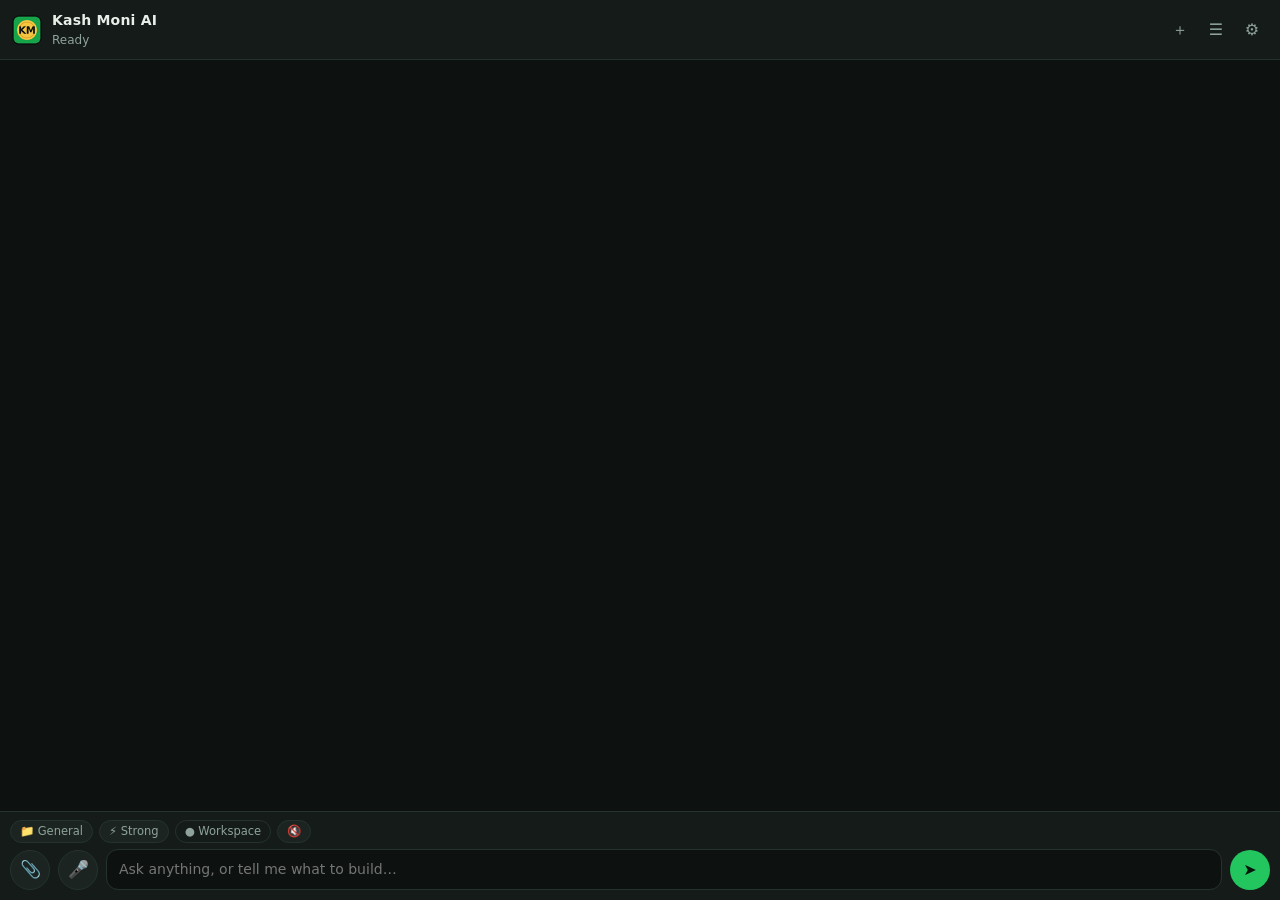
<file: pc/extension/sidepanel.html>
<!doctype html>
<html lang="en">
<head>
  <meta charset="utf-8">
  <meta name="viewport" content="width=device-width, initial-scale=1">
  <title>Kash Moni AI</title>
  <link rel="stylesheet" href="sidepanel.css">
</head>
<body>
  <header class="top">
    <div class="brand">
      <img src="icons/icon48.png" alt="">
      <div>
        <div class="name">Kash Moni AI</div>
        <div class="sub" id="status-line">Ready</div>
      </div>
    </div>
    <div class="top-actions">
      <button class="icon" id="btn-new" title="New chat">＋</button>
      <button class="icon" id="btn-history" title="Chat history">☰</button>
      <button class="icon" id="btn-settings" title="Settings">⚙</button>
    </div>
  </header>

  <div id="update-banner" class="update-banner hidden">⬆ A Kash Moni update is available. <button class="btn primary" data-upd-go="1" type="button">Install</button> <button class="icon" data-upd-x="1" type="button">✕</button></div>
  <main id="messages" class="messages"></main>

  <div id="confirm-bar" class="confirm hidden">
    <div id="confirm-text"></div>
    <div class="confirm-actions">
      <button id="confirm-no" class="btn ghost">Deny</button>
      <button id="confirm-yes" class="btn primary">Allow</button>
    </div>
  </div>

  <footer class="composer">
    <div class="chips">
      <button id="chip-project" class="chip" title="Project" type="button">📁 General</button>
      <button id="chip-model" class="chip" title="Model for this chat"></button>
      <label class="chip toggle" title="Use your strong model for this message (for big or hard jobs)">
        <input type="checkbox" id="strong"> ⚡ Strong
      </label>
      <span class="chip ghost" id="chip-helper" title="Workspace helper status">● Workspace</span>
      <span class="chip ghost" id="chip-cost" title="Cost of this chat"></span>
      <button class="chip" id="chip-speak" title="Read replies aloud" type="button">🔇</button>
    </div>
    <div id="attach-row" class="attach-row hidden"></div>
    <div class="input-row">
      <button id="btn-attach" class="attach" title="Attach images or files" type="button">📎</button>
      <button id="btn-mic" class="attach" title="Speak your message" type="button">🎤</button>
      <input type="file" id="file-input" multiple hidden>
      <textarea id="input" rows="1" placeholder="Ask anything, or tell me what to build…"></textarea>
      <button id="btn-send" class="send" title="Send (Enter)">➤</button>
    </div>
  </footer>

  <!-- 3D viewer -->
  <section id="view-3d" class="overlay viewer hidden">
    <div class="overlay-head"><h2 id="v3d-title">3D model</h2>
      <div class="row" style="margin:0">
        <button class="btn ghost" id="v3d-reset" type="button">Reset view</button>
        <button class="btn ghost" id="v3d-png" type="button">PNG</button>
        <button class="btn primary" id="v3d-glb" type="button">GLB</button>
        <button class="icon" data-close>✕</button>
      </div>
    </div>
    <div id="viewer-box" class="viewer-box"></div>
    <div class="hint">Drag to rotate · scroll or pinch to zoom · right-drag / two fingers to pan</div>
  </section>

  <!-- Full image -->
  <section id="view-img" class="overlay hidden" style="display:flex;align-items:center;justify-content:center;background:rgba(0,0,0,.92)">
    <img id="img-full" alt="" style="max-width:100%;max-height:100%;cursor:zoom-out">
  </section>

  <!-- Projects -->
  <section id="view-projects" class="overlay hidden">
    <div class="overlay-head"><h2>Projects</h2><button class="icon" data-close>✕</button></div>
    <div id="proj-list" class="history-list"></div>
    <div class="row" style="margin-top:10px"><button class="btn ghost" id="proj-manage" type="button">Manage projects…</button></div>
  </section>

  <!-- History -->
  <section id="view-history" class="overlay hidden">
    <div class="overlay-head"><h2>Chats</h2><button class="icon" data-close>✕</button></div>
    <input id="history-search" class="field" placeholder="Search chats…">
    <label class="hint" style="display:block;margin-top:6px"><input type="checkbox" id="history-all"> Show chats from all projects</label>
    <div id="history-list" class="history-list"></div>
  </section>

  <!-- Settings -->
  <section id="view-settings" class="overlay hidden">
    <div class="overlay-head"><h2>Settings</h2><button class="icon" data-close>✕</button></div>
    <div class="form">
      <h3>OpenRouter</h3>
      <label>API key<input id="s-apiKey" class="field" type="password" placeholder="sk-or-v1-…" autocomplete="off"></label>
      <label>Main model<input id="s-model" class="field" list="model-list" placeholder="deepseek/deepseek-v4.1-flash"></label>
      <label>Strong model (⚡ button)<input id="s-strongModel" class="field" list="model-list" placeholder="pick a stronger model for big jobs"></label>
      <datalist id="model-list"></datalist>
      <div class="row">
        <button class="btn ghost" id="s-load-models">Load model list</button>
        <button class="btn ghost" id="s-test-key">Test key & balance</button>
      </div>
      <div class="hint" id="s-key-result"></div>
      <label>Thinking effort
        <select id="s-reasoning" class="field">
          <option value="default">Model default</option>
          <option value="low">Low (faster, cheaper)</option>
          <option value="medium">Medium</option>
          <option value="high">High (smarter, slower)</option>
        </select>
      </label>

      <h3>Images</h3>
      <label>Image model<input id="s-imageModel" class="field" placeholder="google/gemini-3.1-flash-image"></label>
      <div class="hint">Used for "make an image…" requests. Others: x-ai/grok-imagine-image-2.0, openai/gpt-image-2, black-forest-labs/flux.2-pro</div>

      <h3>Workspace helper</h3>
      <label>Address<input id="s-helperUrl" class="field" placeholder="http://127.0.0.1:8765"></label>
      <label>Token<input id="s-helperToken" class="field" type="password" placeholder="printed when the helper starts" autocomplete="off"></label>
      <div class="row"><button class="btn ghost" id="s-test-helper">Test helper</button></div>
      <div class="hint" id="s-helper-result"></div>


      <h3>Connections</h3>
      <div class="hint">Link services with an API token. Kash Moni can then use them (e.g. create GitHub repos, push code, deploy). Tokens stay on this device and are never shown to the AI.</div>
      <div id="conn-list"></div>
      <div class="row">
        <select id="conn-preset" class="field" style="flex:1;margin-top:0">
          <option value="github">GitHub</option>
          <option value="vercel">Vercel</option>
          <option value="netlify">Netlify</option>
          <option value="supabase">Supabase</option>
          <option value="cloudflare">Cloudflare</option>
          <option value="telegram">Telegram bot</option>
          <option value="custom">Other (custom API)</option>
        </select>
        <button class="btn ghost" id="conn-add">Add</button>
      </div>
      <div id="conn-form" class="conn-form hidden">
        <label>Name<input id="c-name" class="field"></label>
        <label>API base URL<input id="c-baseUrl" class="field" placeholder="https://api.example.com"></label>
        <label>Token<input id="c-token" class="field" type="password" autocomplete="off"></label>
        <div class="hint" id="c-help"></div>
        <details><summary class="hint" style="cursor:pointer">Advanced</summary>
          <label>Auth header (or URL if the token goes in the URL as {token})<input id="c-headerName" class="field" placeholder="Authorization"></label>
          <label>Header prefix<input id="c-headerPrefix" class="field" placeholder="Bearer "></label>
          <label>Also give workspace commands this env var (comma-separated)<input id="c-envVar" class="field" placeholder="GITHUB_TOKEN"></label>
          <label>Notes for the AI<input id="c-notes" class="field"></label>
        </details>
        <div class="row"><button class="btn primary" id="conn-save">Save connection</button><button class="btn ghost" id="conn-test">Test</button><button class="btn ghost" id="conn-cancel">Cancel</button></div>
        <div class="hint" id="c-result"></div>
      </div>
      <h3 id="pj-section">Projects</h3>
      <div id="pj-list"></div>
      <div class="row"><button class="btn ghost" id="pj-add" type="button">Add project</button></div>
      <div id="pj-form" class="conn-form hidden">
        <label>Name<input id="pj-name" class="field" placeholder="e.g. Bakery app"></label>
        <label>Workspace folder<input id="pj-folder" class="field" placeholder="e.g. bakery-app"></label>
        <label>Instructions for this project<textarea id="pj-instr" class="field" rows="3" placeholder="e.g. Use React + Tailwind. Brand colour #E07A1F."></textarea></label>
        <div class="row"><button class="btn primary" id="pj-save" type="button">Save project</button><button class="btn ghost" id="pj-cancel" type="button">Cancel</button></div>
      </div>

      <h3>Memory</h3>
      <label>Long-term memory
        <select id="s-memoryOn" class="field">
          <option value="on">On - remember things between chats</option>
          <option value="off">Off</option>
        </select>
      </label>
      <div id="mem-list"></div>
      <div class="row"><input id="mem-new" class="field" placeholder="Add something for it to remember…" style="flex:1;margin-top:0"><button class="btn ghost" id="mem-add" type="button">Add</button></div>

      <h3>Spending</h3>
      <div id="usage-box"></div>
      <label>Daily budget in $ (0 = no limit)<input id="s-dailyBudget" class="field" inputmode="decimal"></label>
      <label>Monthly budget in $ (0 = no limit)<input id="s-monthlyBudget" class="field" inputmode="decimal"></label>
      <label>Ask me every time a task costs another $… (0 = never)<input id="s-taskWarn" class="field" inputmode="decimal"></label>

      <h3>Reliability</h3>
      <label>Fallback model (used when the main model fails or is overloaded)<input id="s-fallbackModel" class="field" list="model-list" placeholder="deepseek/deepseek-v4-pro"></label>
      <label>Summarise long chats after about … tokens<input id="s-compactAt" class="field" inputmode="numeric" placeholder="60000"></label>

      <h3>Web search</h3>
      <label>Search engine
        <select id="s-searchProvider" class="field">
          <option value="duckduckgo">DuckDuckGo (free, no key)</option>
          <option value="brave">Brave Search API (free key at brave.com/search/api)</option>
          <option value="tavily">Tavily (free key at tavily.com)</option>
        </select>
      </label>
      <label>Search API key<input id="s-searchKey" class="field" type="password" autocomplete="off"></label>

      <h3>Updates</h3>
      <label>Update from GitHub repo<input id="s-updateRepo" class="field" placeholder="owner/repo"></label>
      <div class="row">
        <button class="btn ghost" id="upd-check" type="button">Check for updates</button>
        <button class="btn primary" id="upd-install" type="button" disabled>Install update</button>
        <button class="btn ghost" id="upd-rollback" type="button">Undo last update</button>
      </div>
      <div class="hint" id="upd-result"></div>
      <div class="hint">To change Kash Moni itself, just ask it in chat (e.g. "add a button that…"). It edits its own code on GitHub; then install the update here.</div>

      <h3>Backup</h3>
      <label class="hint" style="display:block"><input type="checkbox" id="bk-keys"> Include API keys and tokens</label>
      <div class="row">
        <button class="btn ghost" id="bk-export" type="button">Save backup file</button>
        <button class="btn ghost" id="bk-import" type="button">Restore from file</button>
        <input type="file" id="bk-file" accept=".json,application/json" hidden>
      </div>
      <div class="row">
        <button class="btn ghost" id="bk-gh-save" type="button">Back up to GitHub</button>
        <button class="btn ghost" id="bk-gh-restore" type="button">Restore from GitHub</button>
      </div>
      <div class="hint" id="bk-result">GitHub backups go to a private repo "kashmoni-backup" (needs the GitHub connection).</div>

      <h3>Behaviour</h3>
      <label>Ask before actions
        <select id="s-confirmMode" class="field">
          <option value="never">Never ask - full permission</option>
          <option value="risky">Only risky ones (pay, send, delete, submit…)</option>
          <option value="always">Every action</option>
        </select>
      </label>
      <label>Max steps per task<input id="s-maxSteps" class="field" type="number" min="5" max="200"></label>
      <label>Custom instructions<textarea id="s-customInstructions" class="field" rows="4" placeholder="e.g. Call me Kash. Prefer Python. Explain simply."></textarea></label>
      <div class="row">
        <button class="btn primary" id="s-save">Save</button>
        <button class="btn ghost danger" id="s-clear">Delete all chats</button>
      </div>
      <div class="hint">Your key and chats are stored only in this browser.</div>
    </div>
  </section>

  <script type="module" src="sidepanel.js"></script>
</body>
</html>
</file>
<file: pc/extension/sidepanel.css>
:root {
  --bg: #0d1210;
  --panel: #141b18;
  --panel2: #1b2420;
  --line: #26332d;
  --text: #e8efe9;
  --muted: #8fa39a;
  --green: #22c55e;
  --green-d: #16a34a;
  --gold: #f5c542;
  --red: #ef4444;
  --radius: 12px;
  color-scheme: dark;
}
* { box-sizing: border-box; }
html, body { height: 100%; margin: 0; }
body {
  background: var(--bg); color: var(--text);
  font: 14px/1.5 system-ui, -apple-system, "Segoe UI", Roboto, Ubuntu, sans-serif;
  display: flex; flex-direction: column; overflow: hidden;
}
button { font: inherit; color: inherit; cursor: pointer; }
.hidden { display: none !important; }

/* header */
.top { display: flex; align-items: center; justify-content: space-between; padding: 10px 12px; border-bottom: 1px solid var(--line); background: var(--panel); }
.brand { display: flex; gap: 10px; align-items: center; min-width: 0; }
.brand img { width: 30px; height: 30px; border-radius: 8px; }
.brand .name { font-weight: 700; letter-spacing: .2px; }
.brand .sub { font-size: 12px; color: var(--muted); white-space: nowrap; overflow: hidden; text-overflow: ellipsis; max-width: 220px; }
.top-actions { display: flex; gap: 4px; }
.icon { background: transparent; border: 1px solid transparent; border-radius: 8px; width: 32px; height: 32px; font-size: 16px; color: var(--muted); }
.icon:hover { background: var(--panel2); color: var(--text); border-color: var(--line); }

/* messages */
.messages { flex: 1; overflow-y: auto; padding: 14px 12px 8px; display: flex; flex-direction: column; gap: 10px; }
.msg { max-width: 100%; word-wrap: break-word; overflow-wrap: anywhere; }
.msg.user { align-self: flex-end; background: var(--green-d); color: #fff; padding: 8px 12px; border-radius: 14px 14px 4px 14px; max-width: 88%; white-space: pre-wrap; }
.msg.ai { align-self: stretch; }
.msg.ai p { margin: 0 0 8px; }
.msg.ai p:last-child { margin-bottom: 0; }
.msg.ai h3, .msg.ai h4, .msg.ai h5 { margin: 10px 0 6px; font-size: 15px; }
.msg.ai ul, .msg.ai ol { margin: 4px 0 8px; padding-left: 20px; }
.msg.ai li.sub { margin-left: 16px; }
.msg.ai a { color: var(--gold); }
.msg.ai blockquote { margin: 6px 0; padding: 4px 10px; border-left: 3px solid var(--green); color: var(--muted); }
.msg.ai hr { border: 0; border-top: 1px solid var(--line); }
code { background: var(--panel2); padding: 1px 5px; border-radius: 5px; font: 12.5px ui-monospace, "SFMono-Regular", Menlo, Consolas, monospace; }
.code { border: 1px solid var(--line); border-radius: 10px; margin: 8px 0; overflow: hidden; background: #0a0f0d; }
.code-head { display: flex; justify-content: space-between; align-items: center; padding: 4px 10px; font-size: 11px; color: var(--muted); background: var(--panel); }
.code-head .copy { background: none; border: 1px solid var(--line); border-radius: 6px; padding: 1px 8px; font-size: 11px; color: var(--muted); }
.code pre { margin: 0; padding: 10px; overflow-x: auto; }
.code pre code { background: none; padding: 0; white-space: pre; }
.table { overflow-x: auto; }
table { border-collapse: collapse; margin: 6px 0; font-size: 13px; }
th, td { border: 1px solid var(--line); padding: 4px 8px; text-align: left; }
.meta { font-size: 11px; color: var(--muted); margin-top: 4px; }

/* tool steps */
.step { border: 1px solid var(--line); border-radius: 10px; background: var(--panel); font-size: 12.5px; }
.step summary { list-style: none; padding: 6px 10px; display: flex; gap: 8px; align-items: center; cursor: pointer; color: var(--muted); }
.step summary::-webkit-details-marker { display: none; }
.step summary .nm { color: var(--text); font-weight: 600; }
.step summary .ar { overflow: hidden; text-overflow: ellipsis; white-space: nowrap; flex: 1; }
.step.err summary .dot { color: var(--red); }
.step .dot { color: var(--green); }
.step.pending .dot { color: var(--gold); animation: pulse 1s infinite; }
.step pre { margin: 0; padding: 8px 10px; border-top: 1px solid var(--line); max-height: 260px; overflow: auto; white-space: pre-wrap; font: 11.5px ui-monospace, Menlo, Consolas, monospace; color: #cfe0d6; }
.step img { max-width: 100%; display: block; border-top: 1px solid var(--line); }
@keyframes pulse { 50% { opacity: .3; } }

.welcome { margin: auto 0; text-align: center; color: var(--muted); padding: 20px 10px; }
.welcome img { width: 64px; height: 64px; border-radius: 16px; }
.welcome h1 { color: var(--text); font-size: 20px; margin: 10px 0 4px; }
.suggest { display: grid; gap: 8px; margin-top: 16px; text-align: left; }
.suggest button { background: var(--panel); border: 1px solid var(--line); border-radius: 10px; padding: 9px 12px; text-align: left; color: var(--text); }
.suggest button:hover { border-color: var(--green); }
.err-box { border: 1px solid #5b2323; background: #2a1414; color: #fecaca; border-radius: 10px; padding: 8px 12px; }

/* confirm */
.confirm { margin: 0 10px 8px; border: 1px solid var(--gold); background: #2a2410; border-radius: var(--radius); padding: 10px 12px; }
.confirm pre { white-space: pre-wrap; margin: 6px 0; }
.confirm-actions { display: flex; gap: 8px; justify-content: flex-end; margin-top: 8px; }

/* composer */
.composer { border-top: 1px solid var(--line); background: var(--panel); padding: 8px 10px 10px; }
.chips { display: flex; gap: 6px; flex-wrap: wrap; margin-bottom: 6px; align-items: center; }
.chip { font-size: 11.5px; border: 1px solid var(--line); background: var(--panel2); color: var(--muted); border-radius: 999px; padding: 2px 9px; max-width: 200px; overflow: hidden; text-overflow: ellipsis; white-space: nowrap; }
.chip.ghost { background: transparent; }
.chip.toggle { cursor: pointer; user-select: none; }
.chip.toggle input { display: none; }
.chip.toggle:has(input:checked) { border-color: var(--gold); color: var(--gold); }
#chip-helper.on { color: var(--green); }
#chip-helper.off { color: var(--muted); }
.input-row { display: flex; gap: 8px; align-items: flex-end; }
textarea#input { flex: 1; resize: none; max-height: 180px; background: var(--bg); color: var(--text); border: 1px solid var(--line); border-radius: var(--radius); padding: 9px 12px; font: inherit; outline: none; }
textarea#input:focus { border-color: var(--green); }
.send { width: 40px; height: 40px; border-radius: 50%; border: 0; background: var(--green); color: #04140a; font-size: 16px; font-weight: 700; flex: none; }
.send.stop { background: var(--red); color: #fff; }

/* overlays */
.overlay { position: fixed; inset: 0; background: var(--bg); z-index: 10; overflow-y: auto; padding: 12px; }
.overlay-head { display: flex; justify-content: space-between; align-items: center; }
.overlay h2 { margin: 4px 0 10px; font-size: 18px; }
.form h3 { margin: 18px 0 6px; font-size: 13px; color: var(--green); text-transform: uppercase; letter-spacing: .6px; }
.form label { display: block; font-size: 12.5px; color: var(--muted); margin-bottom: 10px; }
.field { width: 100%; margin-top: 4px; background: var(--panel); color: var(--text); border: 1px solid var(--line); border-radius: 9px; padding: 8px 10px; font: inherit; outline: none; }
.field:focus { border-color: var(--green); }
.row { display: flex; gap: 8px; flex-wrap: wrap; margin-bottom: 8px; }
.btn { border-radius: 9px; padding: 7px 14px; border: 1px solid var(--line); background: var(--panel2); }
.btn.primary { background: var(--green); color: #04140a; border-color: var(--green); font-weight: 600; }
.btn.ghost:hover { border-color: var(--green); }
.btn.danger { color: #fca5a5; }
.hint { font-size: 12px; color: var(--muted); margin-bottom: 8px; white-space: pre-wrap; }
.hint.ok { color: var(--green); }
.hint.bad { color: #fca5a5; }
.history-list { margin-top: 10px; display: flex; flex-direction: column; gap: 6px; }
.h-item { display: flex; align-items: center; gap: 8px; border: 1px solid var(--line); background: var(--panel); border-radius: 10px; padding: 8px 10px; cursor: pointer; }
.h-item.active { border-color: var(--green); }
.h-item .t { flex: 1; min-width: 0; }
.h-item .t div:first-child { white-space: nowrap; overflow: hidden; text-overflow: ellipsis; }
.h-item .d { font-size: 11px; color: var(--muted); }
.h-item button { background: none; border: 0; color: var(--muted); }
.h-item button:hover { color: var(--red); }

.chip:empty { display: none; }

/* ---- one live progress block per turn ---- */
.work { border: 1px solid var(--line); border-radius: 12px; background: var(--panel); font-size: 13px; }
.work > summary { list-style: none; display: flex; align-items: center; gap: 10px; padding: 9px 12px; cursor: pointer; color: var(--muted); }
.work > summary::-webkit-details-marker { display: none; }
.work .wl { flex: 1; min-width: 0; overflow: hidden; text-overflow: ellipsis; white-space: nowrap; }
.work.live .wl { color: var(--text); }
.work .wc { font-size: 11px; color: var(--muted); opacity: .8; }
.work .tick { color: var(--green); font-weight: 700; }
.spin { width: 14px; height: 14px; border-radius: 50%; border: 2px solid var(--line); border-top-color: var(--green); animation: spin .8s linear infinite; flex: none; }
@keyframes spin { to { transform: rotate(360deg); } }
.wbody { border-top: 1px solid var(--line); padding: 6px 8px 8px; display: flex; flex-direction: column; gap: 2px; max-height: 420px; overflow-y: auto; }
.wnote { color: var(--muted); font-size: 12.5px; padding: 4px 6px; }
.wnote p { margin: 0; }
.wstep > summary { list-style: none; padding: 3px 6px; border-radius: 6px; cursor: pointer; color: var(--text); white-space: nowrap; overflow: hidden; text-overflow: ellipsis; }
.wstep > summary::-webkit-details-marker { display: none; }
.wstep > summary:hover { background: var(--panel2); }
.wstep .mark { display: inline-block; width: 16px; color: var(--green); }
.wstep.err .mark { color: var(--red); }
.wstep.pending .mark { color: var(--gold); }
.wstep pre { margin: 4px 0 6px 16px; padding: 8px; background: #0a0f0d; border: 1px solid var(--line); border-radius: 8px; max-height: 240px; overflow: auto; white-space: pre-wrap; font: 11.5px ui-monospace, Menlo, Consolas, monospace; color: #cfe0d6; }
.wimgs img { max-width: 100%; border-radius: 8px; margin-top: 6px; border: 1px solid var(--line); }
/* connections */
.conn { display: flex; align-items: center; gap: 8px; border: 1px solid var(--line); background: var(--panel); border-radius: 10px; padding: 8px 10px; margin-bottom: 6px; }
.conn .t { flex: 1; min-width: 0; }
.conn .t div:last-child { font-size: 11.5px; color: var(--muted); overflow: hidden; text-overflow: ellipsis; white-space: nowrap; }
.conn button { background: none; border: 0; color: var(--muted); }
.conn-form { border: 1px solid var(--green); border-radius: 10px; padding: 10px; margin-bottom: 10px; }

/* ---- streaming ---- */
.msg.ai.streaming .caret { display: inline-block; width: 7px; height: 15px; background: var(--green); margin-left: 2px; vertical-align: text-bottom; animation: blink 1s steps(2) infinite; }
@keyframes blink { 50% { opacity: 0; } }
/* ---- attachments ---- */
.attach { width: 40px; height: 40px; border-radius: 50%; border: 1px solid var(--line); background: var(--panel2); font-size: 17px; flex: none; }
.attach:hover { border-color: var(--green); }
.attach-row { display: flex; gap: 6px; flex-wrap: wrap; margin-bottom: 6px; }
.att { display: flex; align-items: center; gap: 6px; border: 1px solid var(--line); background: var(--panel2); border-radius: 10px; padding: 4px 6px; font-size: 12px; max-width: 180px; }
.att img { width: 34px; height: 34px; object-fit: cover; border-radius: 6px; }
.att span { overflow: hidden; text-overflow: ellipsis; white-space: nowrap; }
.att button { background: none; border: 0; color: var(--muted); padding: 0 2px; }
.att.loading { opacity: .6; }
.msg.user .uimgs { display: flex; gap: 6px; flex-wrap: wrap; margin-top: 6px; }
.msg.user .uimgs img { max-width: 150px; max-height: 150px; border-radius: 8px; display: block; }
.msg.user .ufiles { display: flex; gap: 6px; flex-wrap: wrap; margin-top: 6px; }
.msg.user .ufile { background: rgba(0,0,0,.2); border-radius: 8px; padding: 2px 8px; font-size: 12px; }
body.dragging .messages { outline: 2px dashed var(--green); outline-offset: -6px; }
/* ---- memory ---- */
.mem { display: flex; gap: 8px; align-items: flex-start; border: 1px solid var(--line); background: var(--panel); border-radius: 10px; padding: 7px 10px; margin-bottom: 6px; font-size: 13px; }
.mem span { flex: 1; }
.mem small { color: var(--muted); }
.mem button { background: none; border: 0; color: var(--muted); }

/* ---- image + 3D cards ---- */
.art-card { border: 1px solid var(--line); border-radius: 12px; overflow: hidden; background: var(--panel); }
.art-img { display: block; width: 100%; max-height: 420px; object-fit: contain; background: #0a0f0d; cursor: pointer; }
.art-bar { display: flex; align-items: center; gap: 6px; padding: 6px 8px; font-size: 12.5px; color: var(--muted); }
.art-bar span { flex: 1; min-width: 0; overflow: hidden; text-overflow: ellipsis; white-space: nowrap; }
.art-bar button { border: 1px solid var(--line); background: var(--panel2); border-radius: 8px; padding: 3px 9px; font-size: 12px; color: var(--text); }
.art-bar button:hover { border-color: var(--green); }
.overlay.viewer { display: flex; flex-direction: column; gap: 8px; }
.overlay.viewer.hidden { display: none; }
.viewer-box { flex: 1; min-height: 260px; border: 1px solid var(--line); border-radius: 12px; overflow: hidden; }
.viewer-frame { width: 100%; height: 100%; border: 0; display: block; }

.messages > * { flex-shrink: 0; }

.overlay.viewer .overlay-head { gap: 8px; flex-wrap: wrap; }
.overlay.viewer h2 { font-size: 15px; flex: 1; min-width: 120px; margin: 0; }

/* ---- v1.4 ---- */
.update-banner { margin: 8px 10px 0; padding: 8px 12px; border: 1px solid var(--green); border-radius: 10px; background: #102a19; font-size: 13px; display: flex; align-items: center; gap: 8px; }
.update-banner .btn { padding: 3px 10px; margin-left: auto; }
.resume { text-align: center; }
.attach.on { background: var(--red); border-color: var(--red); }
#chip-speak.on { color: var(--gold); border-color: var(--gold); }
.usage-tot { display: flex; gap: 10px; margin-bottom: 8px; }
.usage-tot div { flex: 1; border: 1px solid var(--line); border-radius: 10px; padding: 8px 10px; background: var(--panel); }
.usage-tot b { display: block; font-size: 18px; color: var(--text); }
.usage-tot span { font-size: 11.5px; color: var(--muted); }
table.usage { width: 100%; margin-bottom: 10px; font-size: 12.5px; }
.btn:disabled { opacity: .45; cursor: default; }
</file>
